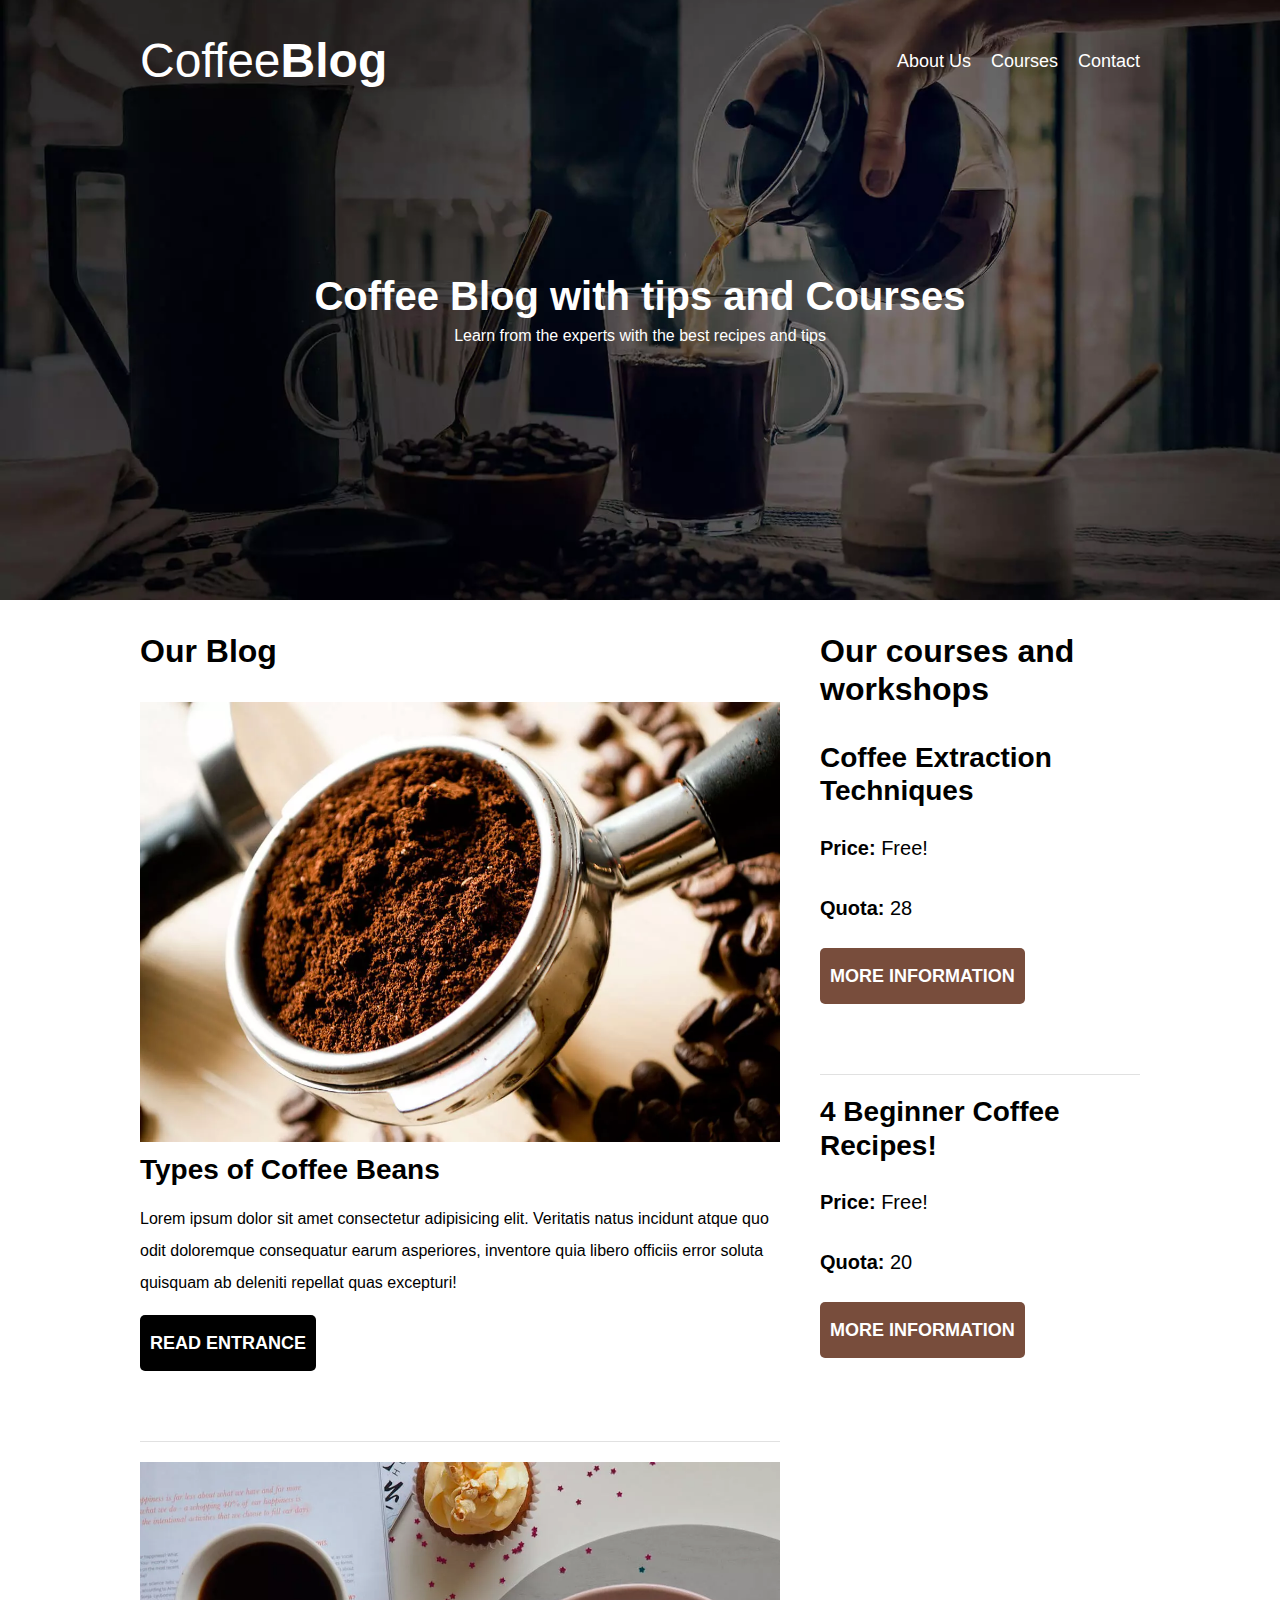
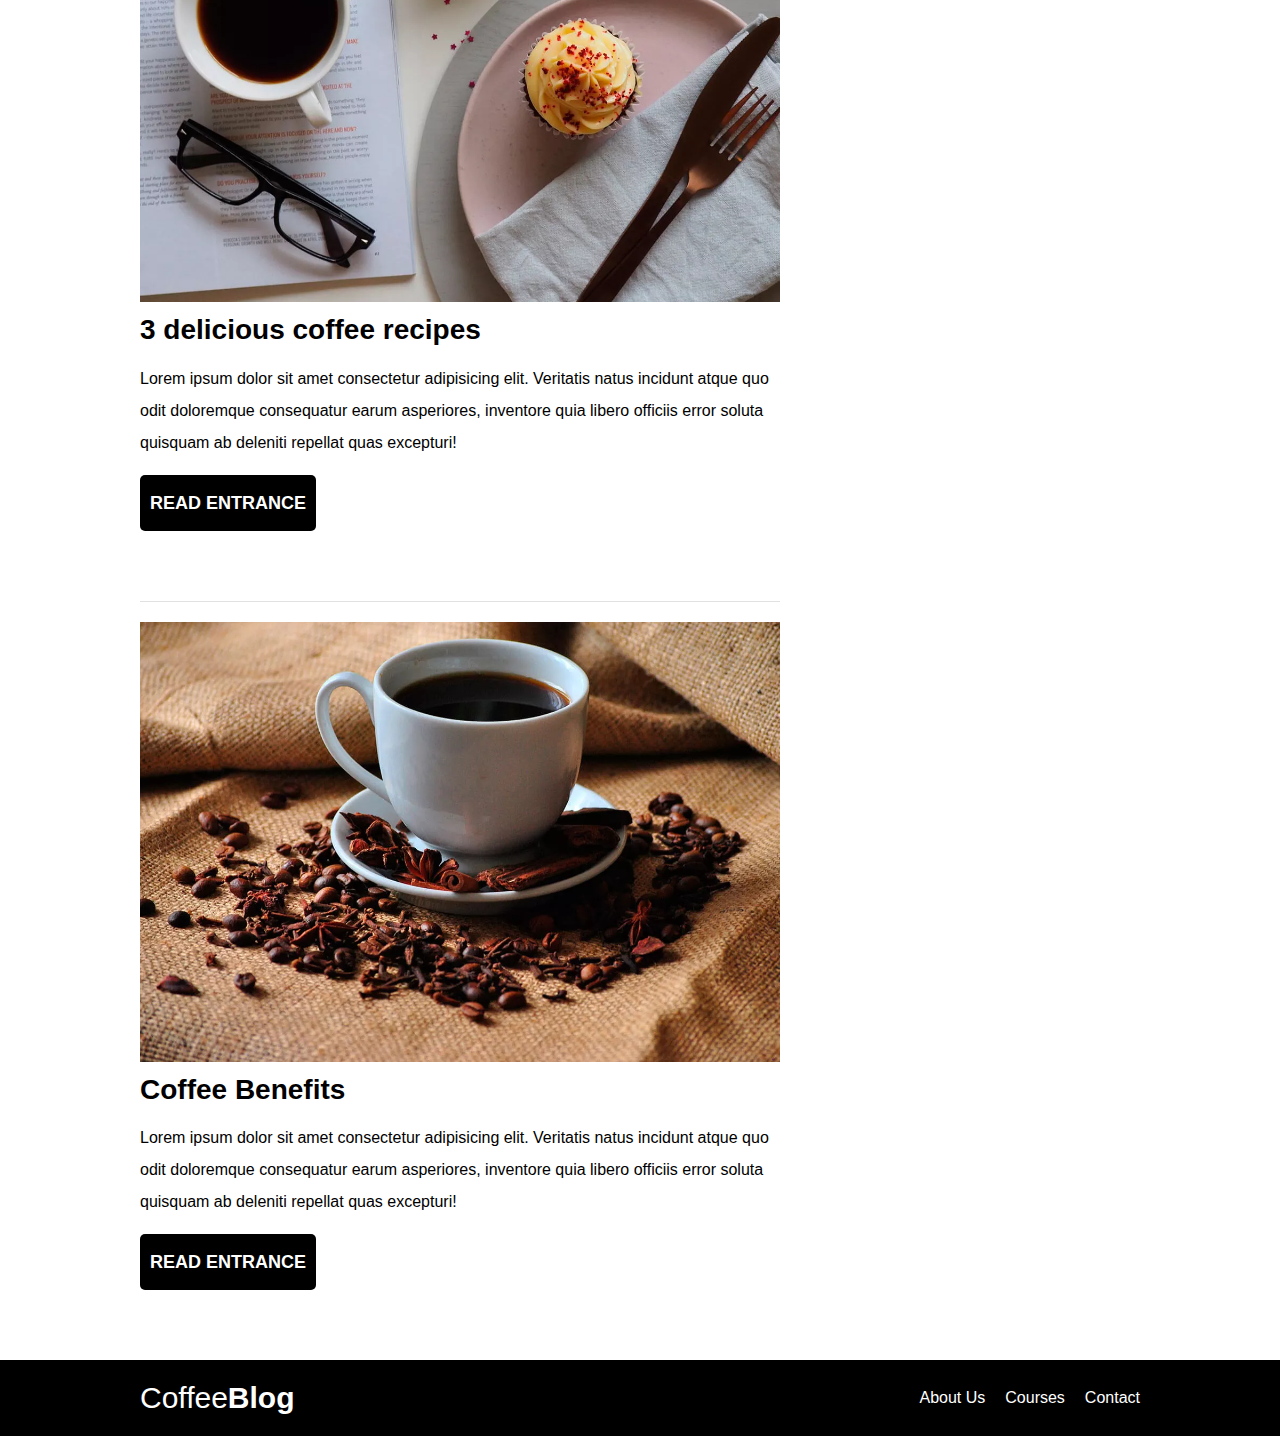
<file: index.html>
<!DOCTYPE html>
<html lang="en">
<head>
  <meta charset="UTF-8">
  <meta name="viewport" content="width=device-width, initial-scale=1.0">
  <title>Coffee Blog</title>
  <!-- Prefetch -->
<link rel="prefetch" href="about.html" as="document">
  <!-- Preload -->
  <link rel="preload" href="css/normalize.css" as="style">
  <link rel="stylesheet" href="css/normalize.css">

  <link rel="preload" href="https://fonts.googleapis.com/css2?family=Open+Sans:ital@1&family=PT+Sans:ital,wght@0,700;1,400&display=swap" crossorigin="crossorigin" as="font">

  <link href="https://fonts.googleapis.com/css2?family=Open+Sans:ital@1&family=PT+Sans:ital,wght@0,700;1,400&display=swap" rel="stylesheet">


  <link rel="preload" href="css/styles.css" as="style">
  <link rel="stylesheet" href="css/styles.css">
<!-- Preload -->
  
</head>
<body>
  
<header class="header">

  <div class="container">
    <div class="bar">
      <a class="logo" href="index.html">
      <h1 class="logo__name">Coffee<span class="logo__bold">Blog</span></h1>
</a>

<nav class="navegation">
  <a href="about.html" class="navegation__link">About Us</a>
  <a href="courses.html" class="navegation__link">Courses</a>
  <a href="contact.html" class="navegation__link">Contact</a>
 </nav>
 </div>
</div>

<div class="header__text">
<h2 class="no-margin">Coffee Blog with tips and Courses</h2>
<p class="no-margin">Learn from the experts with the best recipes and tips</p>
</div>

</header>

<div class="container main-content">
  <main class="blog">
<h3>Our Blog</h3>
<article class="entrance">
<div class="entrance__image">
  <picture>
    <source loading="lazy" srcset="img/blog1.webp" type="image/webp">
    <img loading="lazy" src="img/blog1.jpg" alt="blog image">
  </picture>
  
</div>
<div class="entrance__content">
  <h4 class="no-margin">Types of Coffee Beans</h4>
  <p>Lorem ipsum dolor sit amet consectetur adipisicing elit. Veritatis natus incidunt atque quo odit doloremque consequatur earum asperiores, inventore quia libero officiis error soluta quisquam ab deleniti repellat quas excepturi!</p>
  <a href="entrada.html" class="button button--primary">Read Entrance</a>
</div>

</article>

<article class="entrance">
  <div class="entrance__image">
    <picture>
      <source loading="lazy" srcset="img/blog2.webp" type="image/webp">
      <img loading="lazy" src="img/blog2.jpg" alt="blog image">
    </picture>
  </div>
  <div class="entrance__content">
    <h4 class="no-margin">3 delicious coffee recipes</h4>
    <p>Lorem ipsum dolor sit amet consectetur adipisicing elit. Veritatis natus incidunt atque quo odit doloremque consequatur earum asperiores, inventore quia libero officiis error soluta quisquam ab deleniti repellat quas excepturi!</p>
    <a href="entrada.html" class="button button--primary">Read Entrance</a>
  </div>
  </article>

  <article class="entrance">
    <div class="entrance__image">
      <picture>
        <source loading="lazy" srcset="img/blog3.webp" type="image/webp">
        <img loading="lazy" src="img/blog3.jpg" alt="blog image">
      </picture>
    </div>
    <div class="entrance__content">
      <h4 class="no-margin">Coffee Benefits</h4>
      <p>Lorem ipsum dolor sit amet consectetur adipisicing elit. Veritatis natus incidunt atque quo odit doloremque consequatur earum asperiores, inventore quia libero officiis error soluta quisquam ab deleniti repellat quas excepturi!</p>
      <a href="entrada.html" class="button button--primary">Read Entrance</a>
    </div>
    </article>
  </main>
  <aside class="sidebar">
    <h3>Our courses and workshops</h3>
<ul class="courses no-padding">
<li class="widget-course">
  <h4 class="no-margin">Coffee Extraction Techniques</h4>
  <p class="widget-course__label">Price:
    <span class="widget-course__info">Free!</span>
</p>
  <p class="widget-course__label">Quota:
    <span class="widget-course__info">28</span>
  </p>
  <a href="entrada.html" class="button button--secondary">More Information</a>
</li>

<li class="widget-curse">
  <h4 class="no-margin">4 Beginner Coffee Recipes!</h4>
  <p class="widget-course__label">Price:
    <span class="widget-course__info">Free!</span>
</p>
  <p class="widget-course__label">Quota:
    <span class="widget-course__info">20</span>
  </p>
  <a href="entrada.html" class="button button--secondary">More Information</a>
</li>
</ul>


  </aside>
</div>


  

  </div>
</div>


<footer class="footer">
  <div class="container">
    <div class="bar">
      <a class="logo" href="index.html">
        <div class="footer-logo">
      <h1 class="footer-logo logo_footer logo__name no-margin center-text">Coffee<span class="footer-logo logo__bold">Blog</span></h1>
    </div>
</a>

<nav class="navegation">
  <a href="about.html" class="navegation--link__text">About Us</a>
  <a href="courses.html" class="navegation--link__text">Courses</a>
  <a href="contact.html" class="navegation--link__text">Contact</a>
 </nav>
 </div>
  </div>
</footer>


<script src="js/modernizr.js"></script>
</body>
</html>
</file>
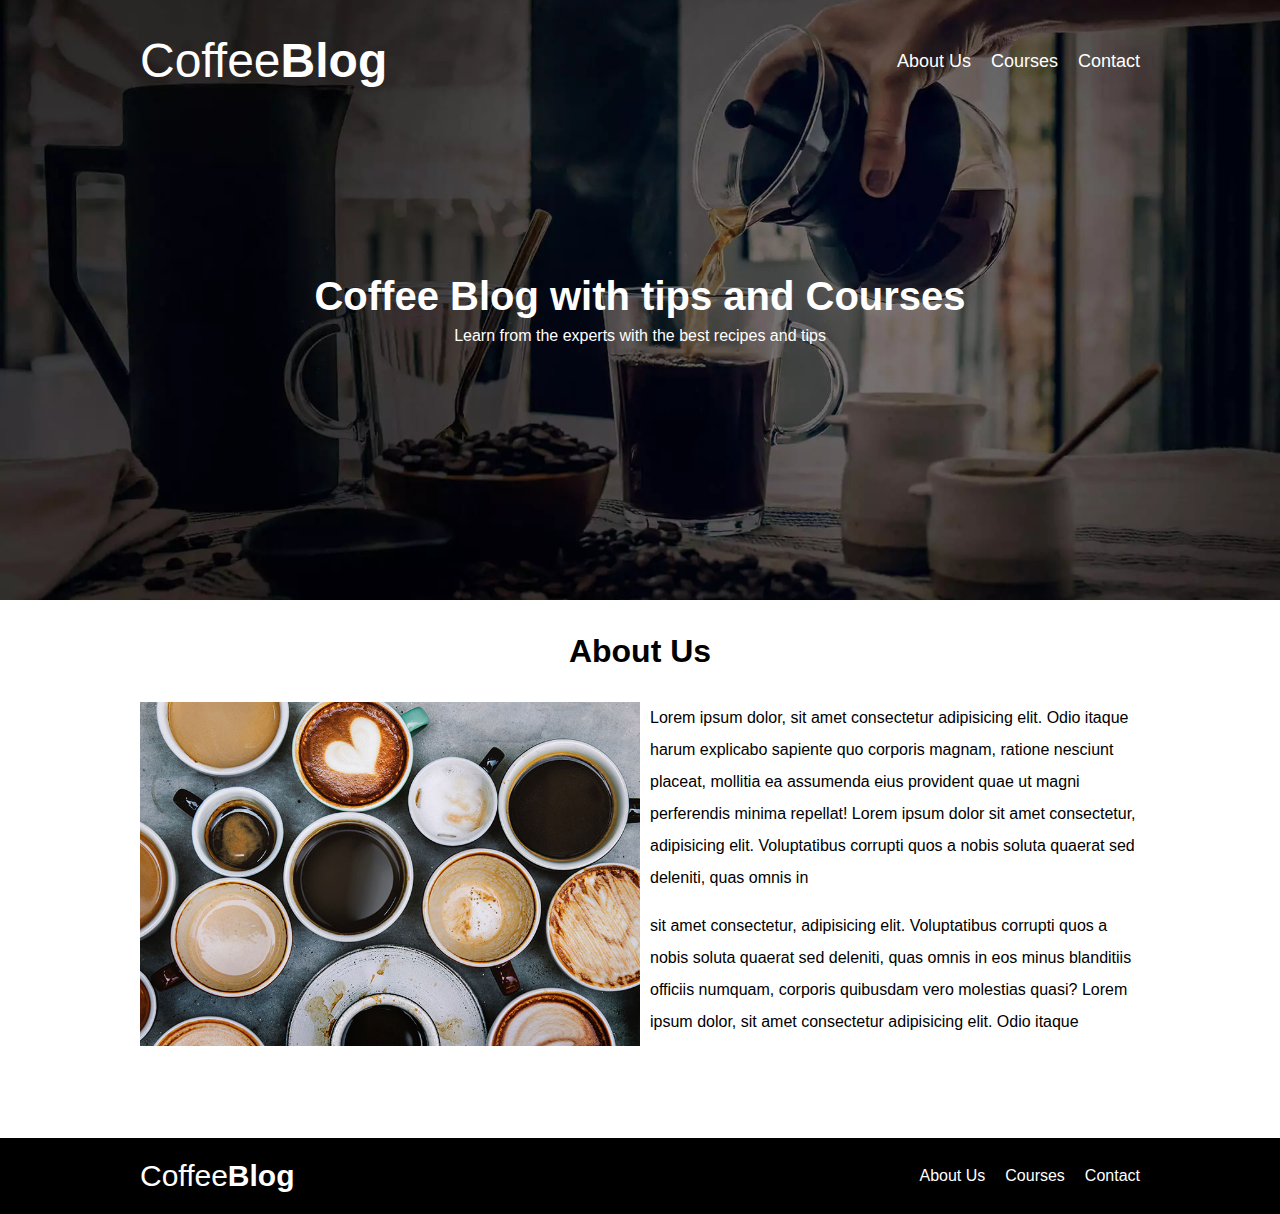
<file: about.html>
<!DOCTYPE html>
<html lang="en">
<head>
  <meta charset="UTF-8">
  <meta name="viewport" content="width=device-width, initial-scale=1.0">
  <title>Coffee Blog</title>
  <link rel="stylesheet" href="css/normalize.css">
  <link href="https://fonts.googleapis.com/css2?family=Open+Sans:ital@1&family=PT+Sans:ital,wght@0,700;1,400&display=swap" rel="stylesheet">
  <link rel="stylesheet" href="css/styles.css">
</head>
<body>
  
<header class="header">

  <div class="container">
    <div class="bar">
      <a class="logo" href="index.html">
      <h1 class="logo__name">Coffee<span class="logo__bold">Blog</span></h1>
</a>

<nav class="navegation">
  <a href="about.html" class="navegation__link">About Us</a>
  <a href="courses.html" class="navegation__link">Courses</a>
  <a href="contact.html" class="navegation__link">Contact</a>
 </nav>
 </div>
</div>

<div class="header__text">
<h2 class="no-margin">Coffee Blog with tips and Courses</h2>
<p class="no-margin">Learn from the experts with the best recipes and tips</p>
</div>

</header>

<main class="container">

<h3 class="center-text">About Us</h3>
<div class="about-us">
<div class="about-us__image">
<img src="img/nosotros.jpg" alt="about us">
</div>
<div class="about-us__text">
  <p>Lorem ipsum dolor, sit amet consectetur adipisicing elit. Odio itaque harum explicabo sapiente quo corporis magnam, ratione nesciunt placeat, mollitia ea assumenda eius provident quae ut magni perferendis minima repellat! Lorem ipsum dolor sit amet consectetur, adipisicing elit. Voluptatibus corrupti quos a nobis soluta quaerat sed deleniti, quas omnis in </p>
  
  <p>
  sit amet consectetur, adipisicing elit. Voluptatibus corrupti quos a nobis soluta quaerat sed deleniti, quas omnis in eos minus blanditiis officiis numquam, corporis quibusdam vero molestias quasi?  Lorem ipsum dolor, sit amet consectetur adipisicing elit. Odio itaque  </p>
</div>
</div>

</main>


  

  </div>
</div>


<footer class="footer">
  <div class="container">
    <div class="bar">
      <a class="logo" href="index.html">
        <div class="footer-logo">
      <h1 class="footer-logo logo_footer logo__name no-margin center-text">Coffee<span class="footer-logo logo__bold">Blog</span></h1>
    </div>
</a>

<nav class="navegation">
  <a href="about.html" class="navegation--link__text">About Us</a>
  <a href="courses.html" class="navegation--link__text">Courses</a>
  <a href="contact.html" class="navegation--link__text">Contact</a>
 </nav>
 </div>
  </div>
</footer>


<script src="js/modernizr.js"></script>
</body>
</html>
</file>
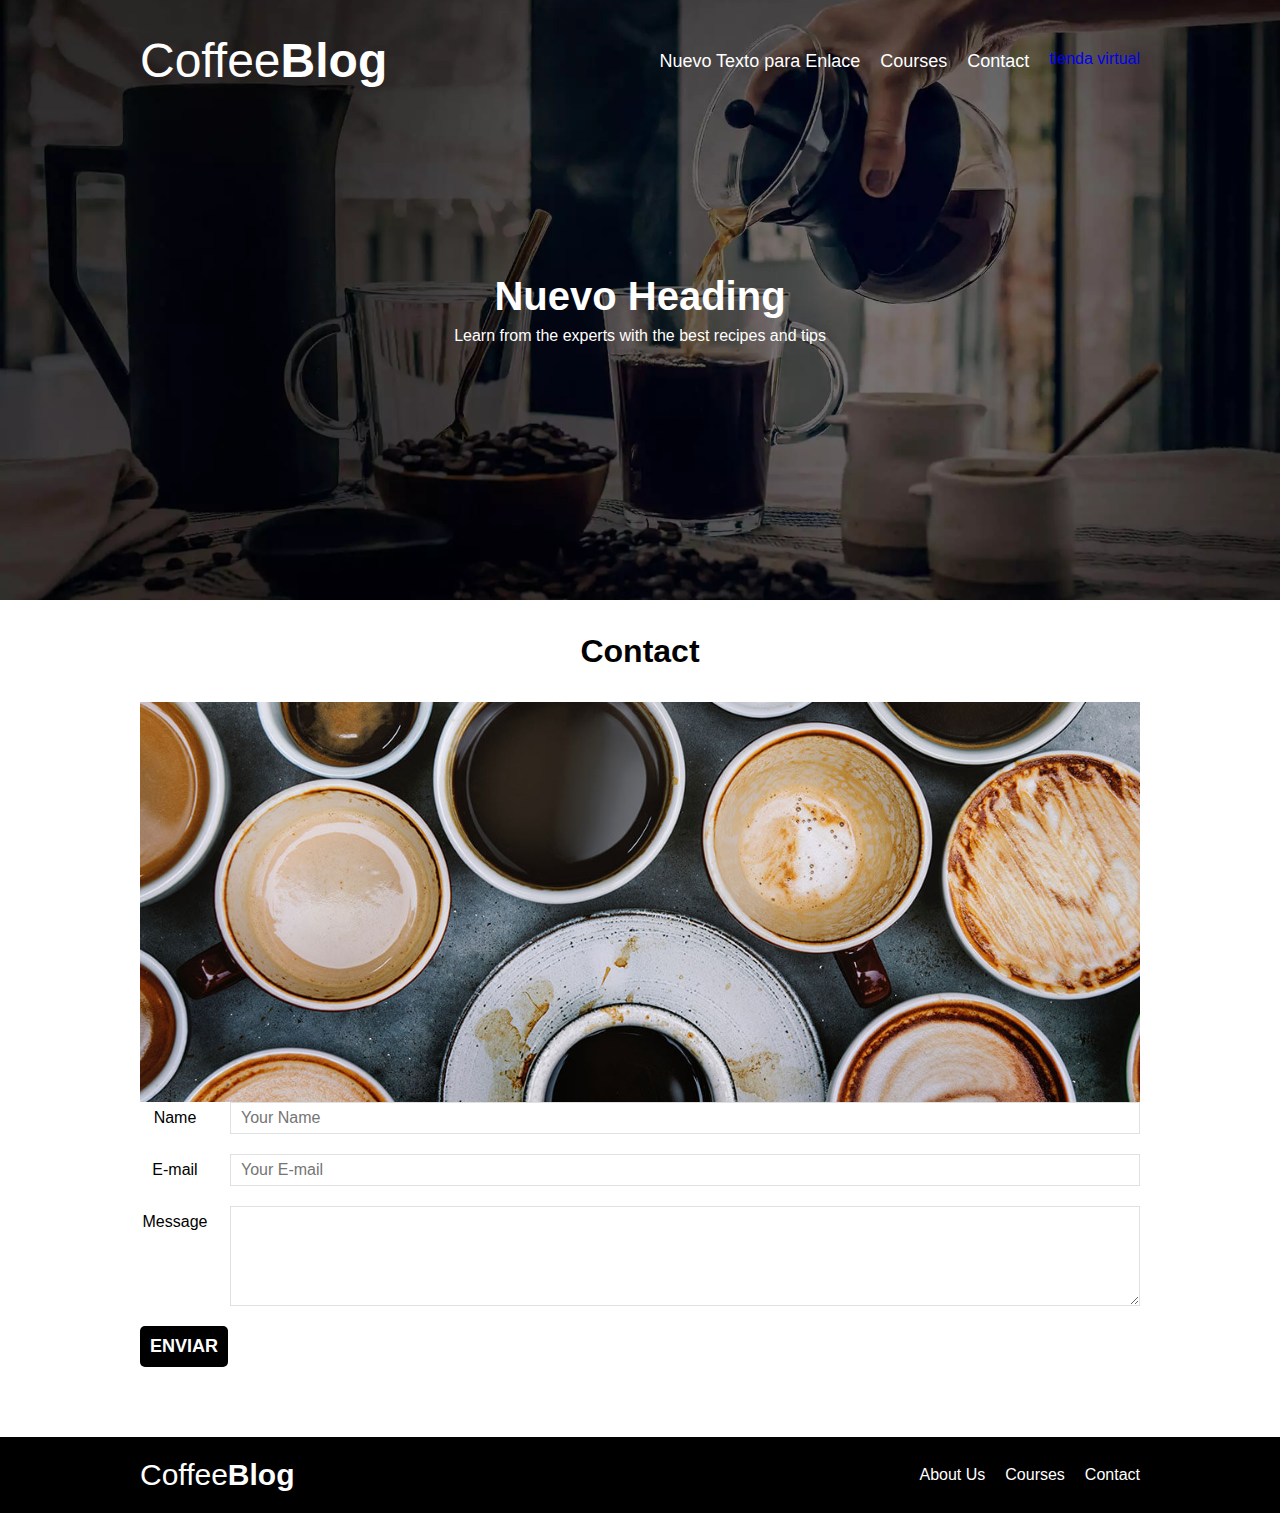
<file: contact.html>
<!DOCTYPE html>
<html lang="en">
<head>
  <meta charset="UTF-8">
  <meta name="viewport" content="width=device-width, initial-scale=1.0">
  <title>Coffee Blog</title>
  <link rel="stylesheet" href="css/normalize.css">
  <link href="https://fonts.googleapis.com/css2?family=Open+Sans:ital@1&family=PT+Sans:ital,wght@0,700;1,400&display=swap" rel="stylesheet">
  <link rel="stylesheet" href="css/styles.css">
</head>
<body>
  
<header class="header">

  <div class="container">
    <div class="bar">
      <a class="logo" href="index.html">
      <h1 class="logo__name">Coffee<span class="logo__bold">Blog</span></h1>
</a>

<nav class="navegation">
  <a href="about.html" class="navegation__link">About Us</a>
  <a href="courses.html" class="navegation__link">Courses</a>
  <a href="contact.html" class="navegation__link">Contact</a>
 </nav>
 </div>
</div>

<div class="header__text">
<h2 class="no-margin">Coffee Blog with tips and Courses</h2>
<p class="no-margin">Learn from the experts with the best recipes and tips</p>
</div>

</header>

<main class="container">
<h3 class="center-text">Contact</h3>

<div class="contact-bg"></div>

<form class="formulario">
  <div class="field"> 
    <label class="field__label" for="name">Name</label>
    <input class="field__campo" type="text"
     placeholder="Your Name" id="name"> 
  </div>

  <div class="field"> 
    <label class="field__label" for="email">E-mail</label>
    <input class="field__campo" type="email" placeholder="Your E-mail" id="email"> 
  </div>

  <div class="field"> 
    <label class="field__label" for="message">Message</label>
    <textarea class="field__campo field__campo--textarea" id="message"></textarea> 

    <div class="field">
      
      <div class="field">
        
      </div>
    </div>
    
  </div>
  <input type="submit" value="Enviar" class="button--flex button button--primary">
</form>




</main>


  

  </div>
</div>


<footer class="footer">
  <div class="container">
    <div class="bar">
      <a class="logo" href="index.html">
        <div class="footer-logo">
      <h1 class="footer-logo logo_footer logo__name no-margin center-text">Coffee<span class="footer-logo logo__bold">Blog</span></h1>
    </div>
</a>

<nav class="navegation">
  <a href="about.html" class="navegation--link__text">About Us</a>
  <a href="courses.html" class="navegation--link__text">Courses</a>
  <a href="contact.html" class="navegation--link__text">Contact</a>
 </nav>
 </div>
  </div>
</footer>


<script src="js/modernizr.js"></script>
<script src="js/scripts.js"></script>
</body>
</html>
</file>
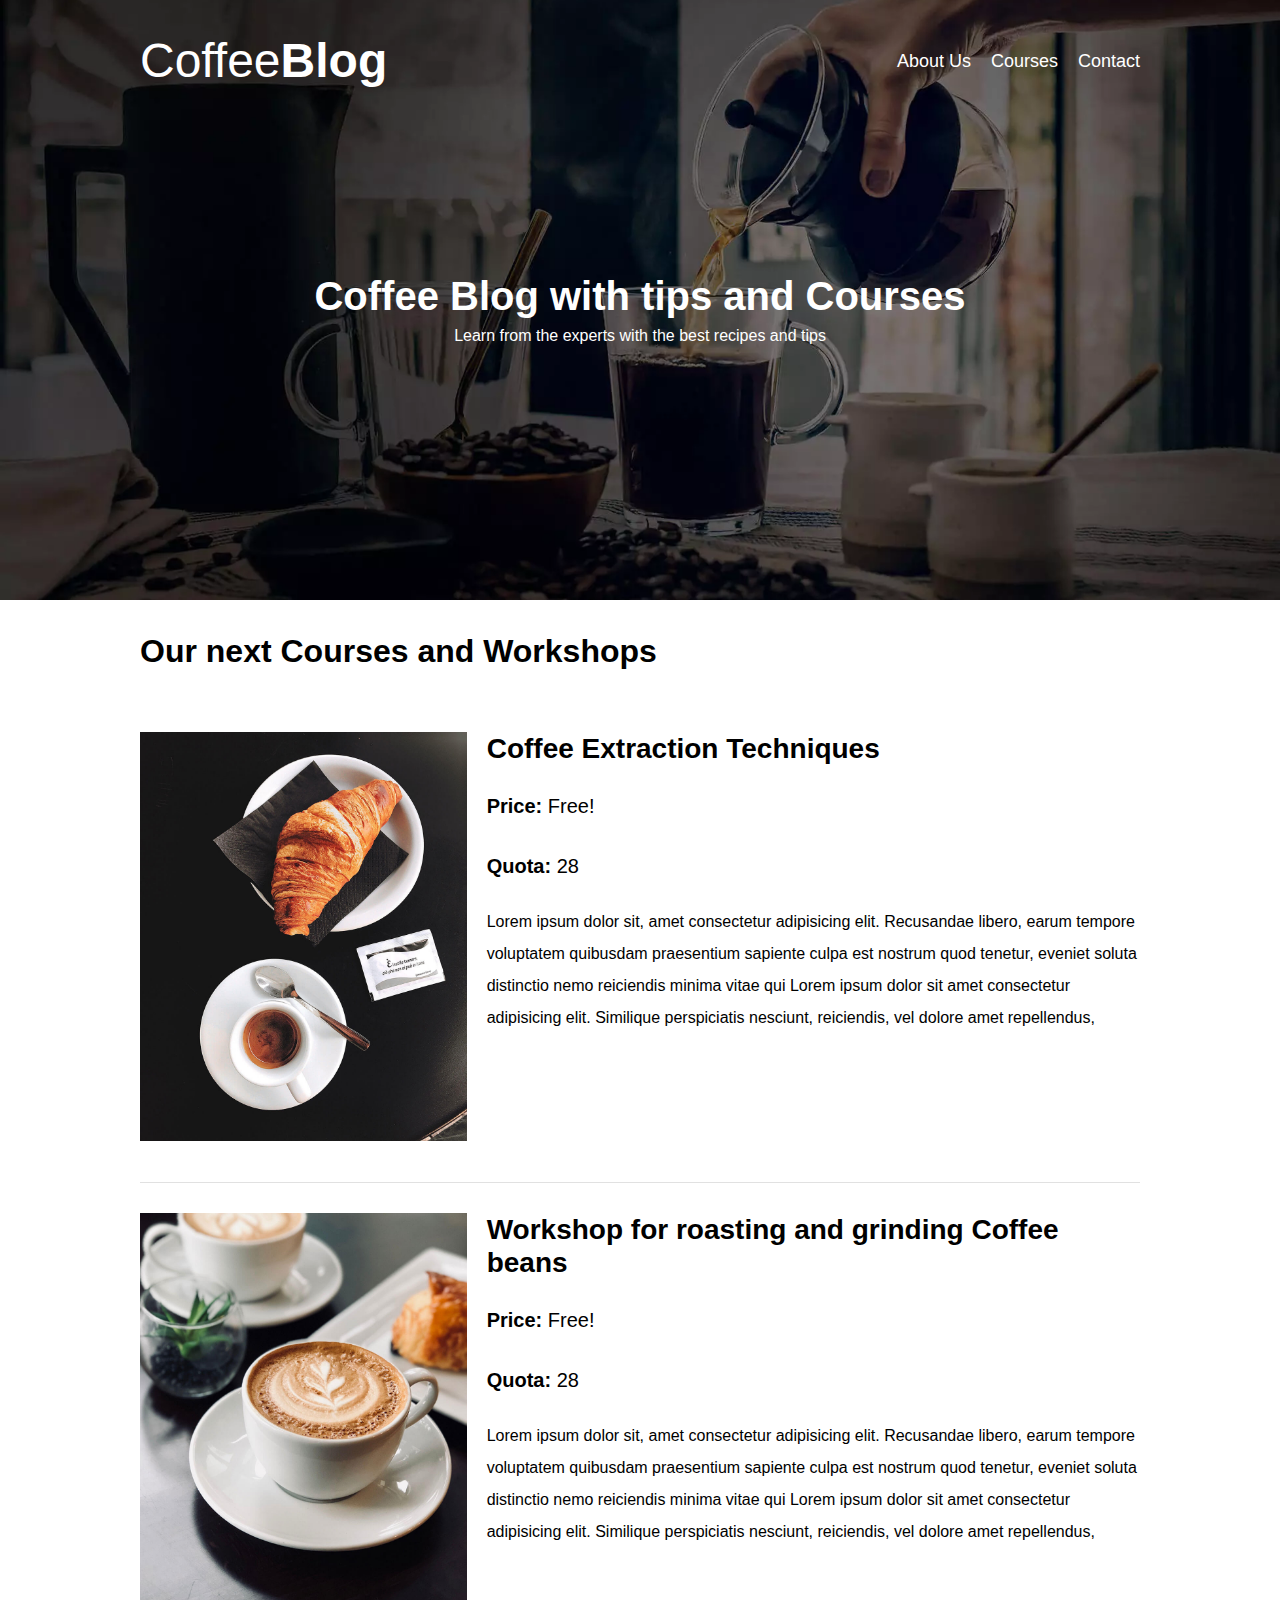
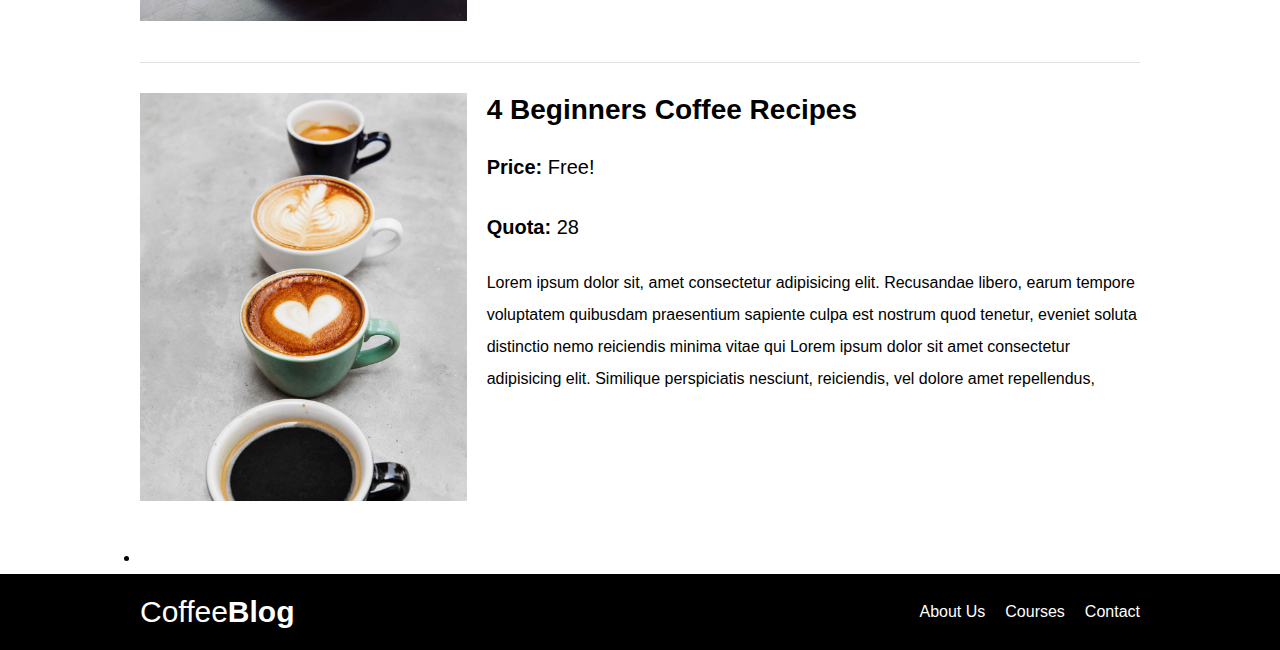
<file: courses.html>
<!DOCTYPE html>
<html lang="en">
<head>
  <meta charset="UTF-8">
  <meta name="viewport" content="width=device-width, initial-scale=1.0">
  <title>Coffee Blog</title>
  <link rel="stylesheet" href="css/normalize.css">
  <link href="https://fonts.googleapis.com/css2?family=Open+Sans:ital@1&family=PT+Sans:ital,wght@0,700;1,400&display=swap" rel="stylesheet">
  <link rel="stylesheet" href="css/styles.css">
</head>
<body>
  
<header class="header">

  <div class="container">
    <div class="bar">
      <a class="logo" href="index.html">
      <h1 class="logo__name">Coffee<span class="logo__bold">Blog</span></h1>
</a>

<nav class="navegation">
  <a href="about.html" class="navegation__link">About Us</a>
  <a href="courses.html" class="navegation__link">Courses</a>
  <a href="contact.html" class="navegation__link">Contact</a>
 </nav>
 </div>
</div>

<div class="header__text">
<h2 class="no-margin">Coffee Blog with tips and Courses</h2>
<p class="no-margin">Learn from the experts with the best recipes and tips</p>
</div>

</header>

<main class="container">
<h3>Our next Courses and Workshops</h3>

<div class="course">
  <div class="course-image">
    <img src="img/curso1.jpg" alt="course image">
  </div>
 <div class="course__information">
  <h4 class="no-margin">Coffee Extraction Techniques</h4>
  <p class="course__label">Price:
    <span class="course__info">Free!</span>
</p>
  <p class="course__label">Quota:
    <span class="course__info">28</span>
  </p>
  <p class="course__description">
    Lorem ipsum dolor sit, amet consectetur adipisicing elit. Recusandae libero, earum tempore voluptatem quibusdam praesentium sapiente culpa est nostrum quod tenetur, eveniet soluta distinctio nemo reiciendis minima vitae qui Lorem ipsum dolor sit amet consectetur adipisicing elit. Similique perspiciatis nesciunt, reiciendis, vel dolore amet repellendus, 
  </p>
 </div> <!-- course information -->
</div> <!-- course -->

<div class="course">
  <div class="course-image">
    <img src="img/curso2.jpg" alt="course image">
  </div>
 <div class="course__information">
  <h4 class="no-margin">Workshop for roasting and grinding Coffee beans</h4>
  <p class="course__label">Price:
    <span class="course__info">Free!</span>
</p>
  <p class="course__label">Quota:
    <span class="course__info">28</span>
  </p>
  <p class="course__description">
    Lorem ipsum dolor sit, amet consectetur adipisicing elit. Recusandae libero, earum tempore voluptatem quibusdam praesentium sapiente culpa est nostrum quod tenetur, eveniet soluta distinctio nemo reiciendis minima vitae qui Lorem ipsum dolor sit amet consectetur adipisicing elit. Similique perspiciatis nesciunt, reiciendis, vel dolore amet repellendus, 
  </p>
 </div> <!-- course information -->
</div> <!-- course -->

<div class="course">
  <div class="course-image">
    <img src="img/curso3.jpg" alt="course image">
  </div>
 <div class="course__information">
  <h4 class="no-margin">4 Beginners Coffee Recipes</h4>
  <p class="course__label">Price:
    <span class="course__info">Free!</span>
</p>
  <p class="course__label">Quota:
    <span class="course__info">28</span>
  </p>
  <p class="course__description">
    Lorem ipsum dolor sit, amet consectetur adipisicing elit. Recusandae libero, earum tempore voluptatem quibusdam praesentium sapiente culpa est nostrum quod tenetur, eveniet soluta distinctio nemo reiciendis minima vitae qui Lorem ipsum dolor sit amet consectetur adipisicing elit. Similique perspiciatis nesciunt, reiciendis, vel dolore amet repellendus, 
  </p>
 </div> <!-- course information -->
</div> <!-- course -->

<li class="widget-curse">

</main>


  

  </div>
</div>


<footer class="footer">
  <div class="container">
    <div class="bar">
      <a class="logo" href="index.html">
        <div class="footer-logo">
      <h1 class="footer-logo logo_footer logo__name no-margin center-text">Coffee<span class="footer-logo logo__bold">Blog</span></h1>
    </div>
</a>

<nav class="navegation">
  <a href="about.html" class="navegation--link__text">About Us</a>
  <a href="courses.html" class="navegation--link__text">Courses</a>
  <a href="contact.html" class="navegation--link__text">Contact</a>
 </nav>
 </div>
  </div>
</footer>


<script src="js/modernizr.js"></script>
</body>
</html>
</file>
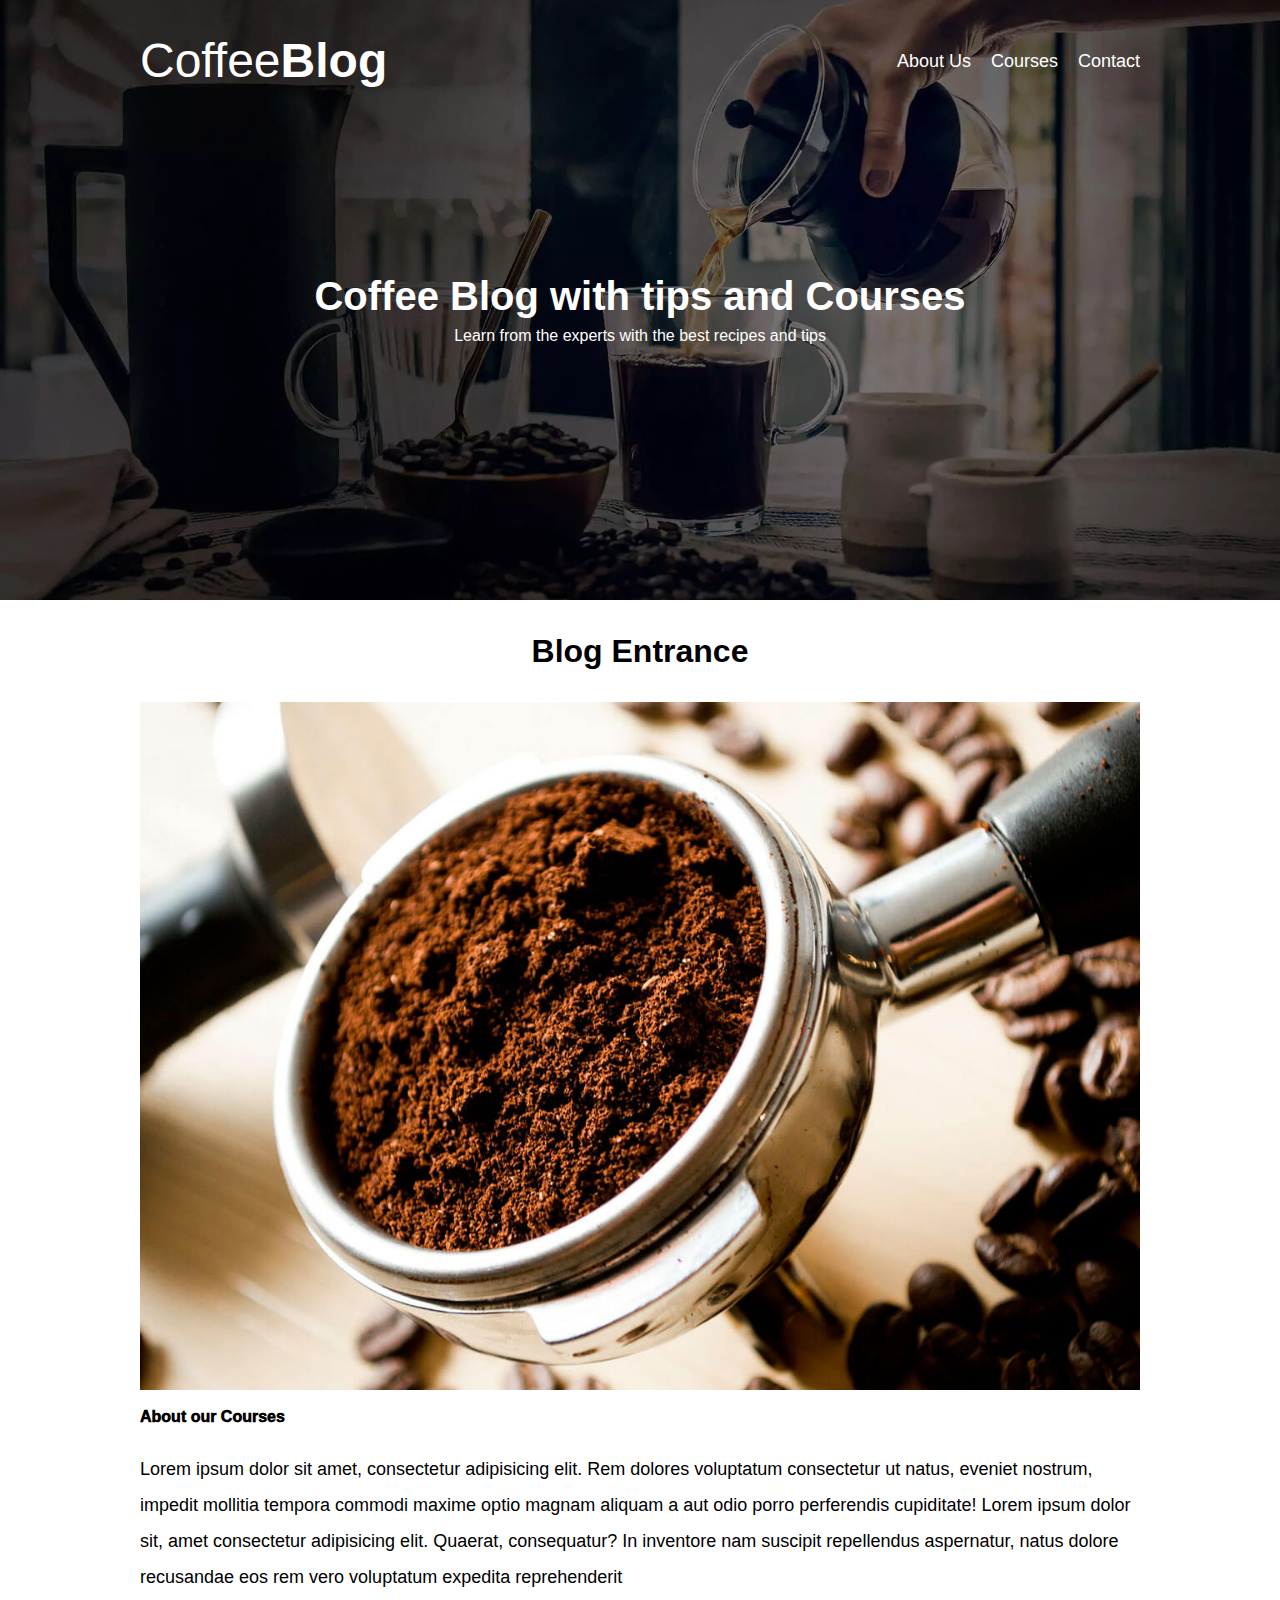
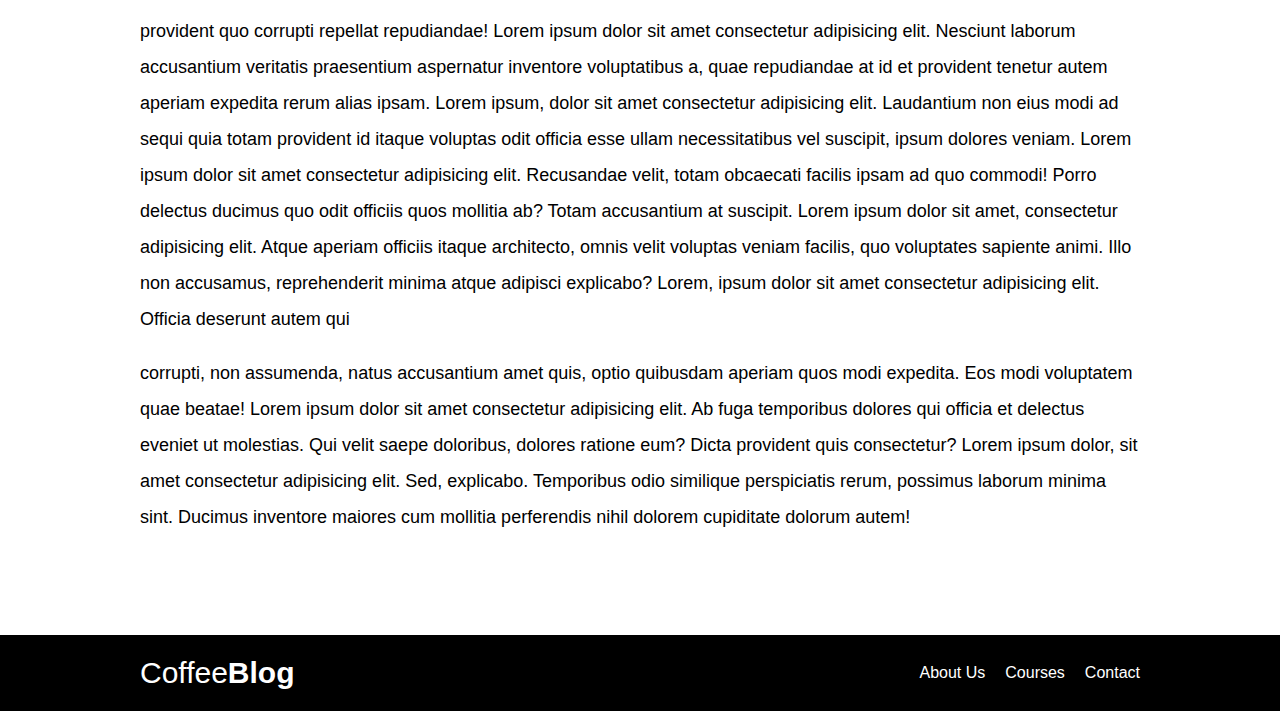
<file: entrada.html>
<!DOCTYPE html>
<html lang="en">
<head>
  <meta charset="UTF-8">
  <meta name="viewport" content="width=device-width, initial-scale=1.0">
  <title>Coffee Blog</title>
  <link rel="stylesheet" href="css/normalize.css">
  <link href="https://fonts.googleapis.com/css2?family=Open+Sans:ital@1&family=PT+Sans:ital,wght@0,700;1,400&display=swap" rel="stylesheet">
  <link rel="stylesheet" href="css/styles.css">
</head>
<body>
  
<header class="header">

  <div class="container">
    <div class="bar">
      <a class="logo" href="index.html">
      <h1 class="logo__name">Coffee<span class="logo__bold">Blog</span></h1>
</a>

<nav class="navegation">
  <a href="about.html" class="navegation__link">About Us</a>
  <a href="courses.html" class="navegation__link">Courses</a>
  <a href="contact.html" class="navegation__link">Contact</a>
 </nav>
 </div>
</div>

<div class="header__text">
<h2 class="no-margin">Coffee Blog with tips and Courses</h2>
<p class="no-margin">Learn from the experts with the best recipes and tips</p>
</div>

</header>

<main class="container">

<h3 class="center-text">Blog Entrance</h3>
<div class="entrance-page">
  <div class="entrance-page__image">
<img src="img/blog1.jpg" alt="blog image">
  </div>
  <div class="entrance-page__text">
    <span class="ptext-bold">About our Courses</span>
    <div class="pbetter">
    <p> 
      Lorem ipsum dolor sit amet, consectetur adipisicing elit. Rem dolores voluptatum consectetur ut natus, eveniet nostrum, impedit mollitia tempora commodi maxime optio magnam aliquam a aut odio porro perferendis cupiditate! Lorem ipsum dolor sit, amet consectetur adipisicing elit. Quaerat, consequatur? In inventore nam suscipit repellendus aspernatur, natus dolore recusandae eos rem vero voluptatum expedita reprehenderit </p>provident quo corrupti repellat repudiandae! Lorem ipsum dolor sit amet consectetur adipisicing elit. Nesciunt laborum accusantium veritatis praesentium aspernatur inventore voluptatibus a, quae repudiandae at id et provident tenetur autem aperiam expedita rerum alias ipsam. Lorem ipsum, dolor sit amet consectetur adipisicing elit. Laudantium non eius modi ad sequi quia totam provident id itaque voluptas odit officia esse ullam necessitatibus vel suscipit, ipsum dolores veniam. Lorem ipsum dolor sit amet consectetur adipisicing elit. Recusandae velit, totam obcaecati facilis ipsam ad quo commodi! Porro delectus ducimus quo odit officiis quos mollitia ab? Totam accusantium at suscipit. Lorem ipsum dolor sit amet, consectetur adipisicing elit. Atque aperiam officiis itaque architecto, omnis velit voluptas veniam facilis, quo voluptates sapiente animi. Illo non accusamus, reprehenderit minima atque adipisci explicabo? Lorem, ipsum dolor sit amet consectetur adipisicing elit. Officia deserunt autem qui <p>corrupti, non assumenda, natus accusantium amet quis, optio quibusdam aperiam quos modi expedita. Eos modi voluptatem quae beatae! Lorem ipsum dolor sit amet consectetur adipisicing elit. Ab fuga temporibus dolores qui officia et delectus eveniet ut molestias. Qui velit saepe doloribus, dolores ratione eum? Dicta provident quis consectetur? Lorem ipsum dolor, sit amet consectetur adipisicing elit. Sed, explicabo. Temporibus odio similique perspiciatis rerum, possimus laborum minima sint. Ducimus inventore maiores cum mollitia perferendis nihil dolorem cupiditate dolorum autem!</p>
      </div>
  </div>
</div>

</main>


  

  </div>
</div>


<footer class="footer">
  <div class="container">
    <div class="bar">
      <a class="logo" href="index.html">
        <div class="footer-logo">
      <h1 class="footer-logo logo_footer logo__name no-margin center-text">Coffee<span class="footer-logo logo__bold">Blog</span></h1>
    </div>
</a>

<nav class="navegation">
  <a href="about.html" class="navegation--link__text">About Us</a>
  <a href="courses.html" class="navegation--link__text">Courses</a>
  <a href="contact.html" class="navegation--link__text">Contact</a>
 </nav>
 </div>
  </div>
</footer>


<script src="js/modernizr.js"></script>
</body>
</html>
</file>
<file: css/styles.css>
:root {
  --fontHeading : "PT+Sans", sans-serif;
  --fontParrafos :"Open+Sans", sans-serif;

  --primary: #784d3c;
  --gray: #e1e1e1;
  --white : #ffffff;
  --black : #000;

}
html {
  box-sizing: border-box;
  font-size: 62.5%;     /* 1 rem = 10 px */
}
*, *::before, *::after {
  box-sizing: inherit;
}
body {
  font-family: var(--fontParrafos);
  font-size: 1.6rem;
  line-height: 2;
}

/* Globales */
.container {
  max-width: 100rem;
  width: 90%;
  margin: 0 auto;
}
a {
  text-decoration: none;
}
h1,h2,h3,h4 {
  font-family: var(--fontHeading);
  line-height: 1.2;
}
h1 {
  font-size: 4.8rem;
}
h2 {
  font-size: 4rem;
}
h3 {
  font-size: 3.2rem;
}
h4 {
  font-size: 2.8rem;
}
img {
  max-width: 100%;
}
/* Utilidades */
.no-margin {
  margin: 0;
}
.no-padding {
  padding: 0;
}
.center-text {
  text-align: center;
}
/* Header */
.webp .header {
  background-image: url(../img/banner.webp);
}
.no-webp .header {
  background-image: url(../img/banner.jpg);
}
.header {
  height: 60rem;
  background-size: cover;
  background-repeat: no-repeat;
  background-position: center center;
}
.header__text {
text-align: center;
color: var(--white);
margin-top: 5rem;
}
@media (min-width: 768px) {
    .header__text {
      margin-top: 15rem;
    }
 }

@media (min-width: 768px) {
  .bar {
  display: flex;
  justify-content: space-between;
  align-items: center;
  }
}
.logo {
color: var(--white);
}
.logo__name {
font-weight: 400;
}
.logo__bold {
font-weight: 700;
}
@media (min-width: 390px) {
    .logo {
      text-align: center;
    }
 }
@media (min-width: 768px) {
  .navegation {
    display: flex;
    gap: 2rem;
  }
}
.navegation__link {
  display: block;
  text-align: center;
  font-size: 1.8rem;
  color: var(--white);
}
@media (min-width: 768px) {
    .main-content {
      display: grid;
      grid-template-columns: 2fr 1fr;
      column-gap: 4rem;
    }
 }
 .entrance {
  border-bottom: 1px solid var(--gray);
  margin-bottom: 2rem;
 }
.entrance:last-of-type {
  border: none;
  margin-bottom: 0;
}
.button {
  display: block;
  font-family: var(--fontHeading);
  color: var(--white);
  text-align: center;
  padding: 1rem;
  border-radius: 0.5rem 0.5rem;
  font-size: 1.8rem;
  text-transform: uppercase;
  font-weight: 700;
  margin-bottom: 2rem;
  border: none;
}

@media (min-width: 768px) {
    .button {
      display: inline-block;
    }
 }
 .button:hover {
  cursor: pointer;
 }
 .button--primary {
  background-color: var(--black);
}
.button--secondary {
  background-color: var(--primary);
}
.courses {
  list-style: none;
}
.widget-course {
border-bottom: 1px solid var(--gray);
margin-bottom: 2rem;

}
.widget-course:last-of-type {
  border: none;
  margin-bottom: 0;
}
.widget-course__label {
font-family: var(--fontHeading);
font-weight: 700;
}
.widget-course__info {
font-weight: 400;
}

.widget-course__label ,
.widget-course__info {
  font-size: 2rem;
}
.footer {
  background-color: var(--black);
  padding: 2rem;
}
.navegation--link__text {
  color: var(--white);
}
.navegation--link__text:hover{
  text-decoration: underline;
}
.footer-logo {
  color: var(white);
  font-size: 3rem;
  
}
.button:last-of-type {
  margin-bottom: 7rem;
}
@media (min-width: 390px) {
  .navegation--link__text {
    display: flex;
    justify-content: center;
    text-align: initial;

  }


/* About Us */
@media (min-width: 768px) {
  .about-us {
    column-gap: 2rem;
    margin-bottom: 10rem;
  }
  .about-us__image {
border-radius: 1rem;
float: left;
width: 50%;
margin-right: 1rem;
height: min-content;
  }
 }
}
/* Courses */
.course {
  padding: 3rem 0;
  border-bottom: 1px solid var(--gray);
}
@media (min-width: 768px) {
    .course {
      display: grid;
      grid-template-columns: 1fr 2fr;
      column-gap: 2rem;
    }
 }
.course:last-of-type {
  border: none;
}
  .course__label {
  font-family: var(--fontHeading);
  font-weight: 700;
  }
  .course__info {
  font-weight: 400;
  }
  
  .course__label ,
  .course__info {
    font-size: 2rem;
  }

.entrance-page__text {
  margin-bottom: 10rem;
}
.ptext-bold {
  font-weight: 1000;
}
.pbetter {
  font-weight: 400;
  font-size: large;
}
.contact-bg {
  background-image: url(../img/contacto.jpg);
  height: 40rem;
  background-size: cover;
  background-repeat: no-repeat;
}
.form {
background-color: var(--white);
margin: -5rem auto 0 auto;
width: 95%;
padding: 5rem;
}
.field {
display: flex;
margin-bottom: 2rem;
}
.field__label {
  flex: 0 0 9rem;
  text-align: center;
  padding-right: 2rem;
}
.field__campo {
  flex: 1;
  border: 1px solid var(--gray);
  padding-left: 1rem;
  overflow: auto;
}
.field__campo--textarea {
  flex: 1;
height: 10rem;
}
@media (max-width: 390px) {
    .field__campo {
      padding: 1rem;
      flex: 10 10 20rem;
    }

  }
  @media (max-width: 768px) {
      .button {
      display: flex;
      width: 95%;
      justify-content: center;
      }

   }
</file>
